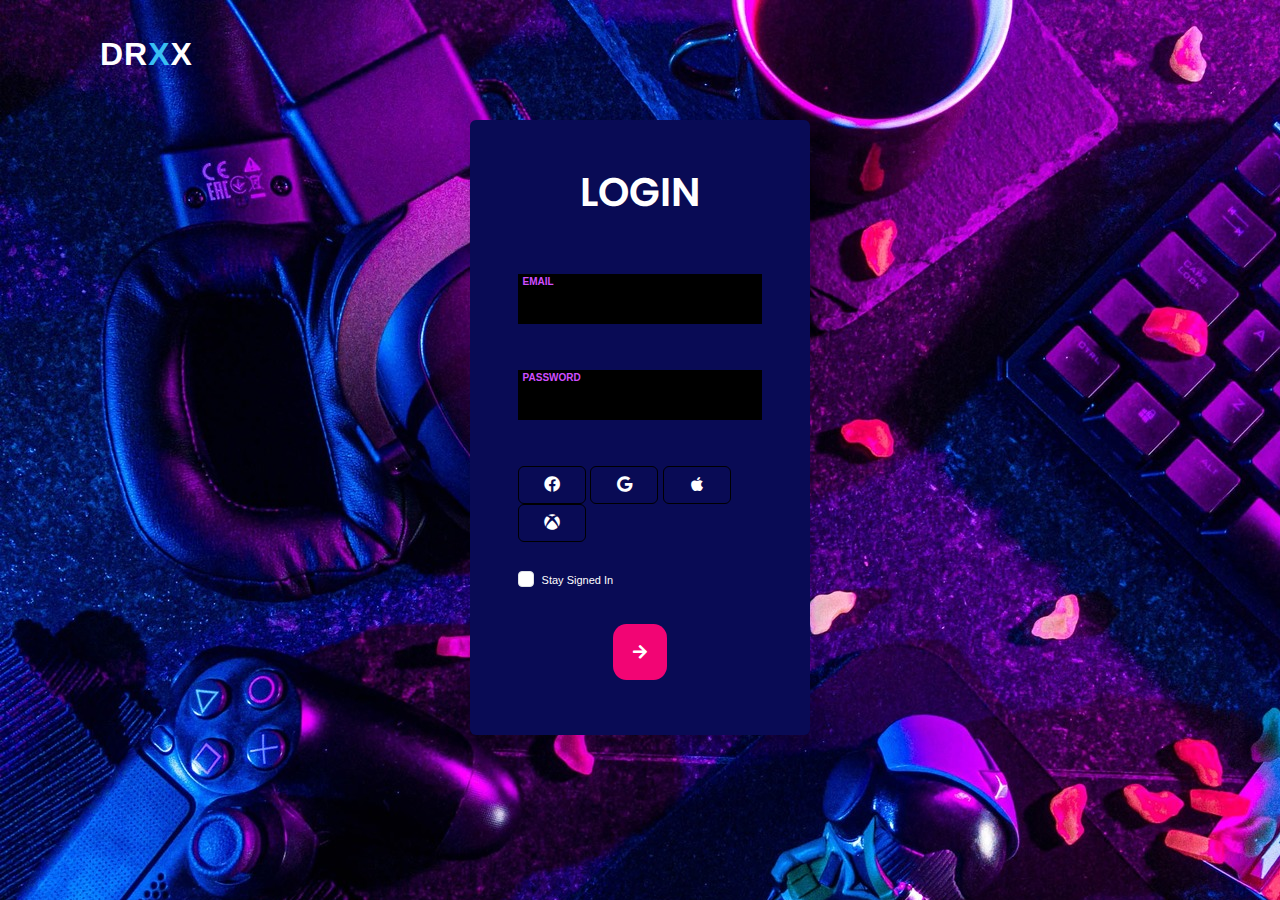
<file: loginpage.html>
<!DOCTYPE html>
<html lang="en">
<head>
    <meta charset="UTF-8">
    <meta http-equiv="X-UA-Compatible" content="IE=edge">
    <meta name="viewport" content="width=device-width, initial-scale=1.0">
    <title>Login Page</title>
    <link rel="stylesheet" href="mod7.css">
    <link rel="stylesheet" href="https://cdnjs.cloudflare.com/ajax/libs/font-awesome/6.4.0/css/all.min.css">
    <link rel="stylesheet" href="https://cdnjs.cloudflare.com/ajax/libs/font-awesome/5.14.0/css/all.min.css">
    <link rel="stylesheet"href="https://maxcdn.bootstrapcdn.com/font-awesome/4.5.0/css/font-awesome.min.css"/>
    <link rel="stylesheet" href="https://cdn.jsdelivr.net/npm/bootstrap@5.3.0-alpha3/dist/css/bootstrap.min.css">
</head>
<body>
    <header id="header">
        <a href="#" class="logo">DR<span>X</span>X</a>
      </header>
    <div class="kotak">
        <form class="container mt-5 shadow p-5 rounded-2" id="form-submit">
            <h1>LOGIN</h1>
            <div class="user-box  mb-3">
                <input type="text" name="" required="" id="email">
                <label>Email</label>
              </div>
              <div class="user-box  mb-3">
                <input type="password" name="" required="" id="password">
                <label>Password</label>
              </div>
            <div class="platform">
                <a href=""><button type="submit" class="btn fb btn-primary"><i class="fab fa-facebook icon"></i> </button></a>
                <a href=""><button type="submit" class="btn goo btn-primary"><i class="fab fa-google icon"></i> </button></a>
                <a href=""><button type="submit" class="btn apl btn-primary"><i class="fab fa-apple icon"></i> </button></a>
                <a href=""><button type="submit" class="btn xbox btn-primary"><i class="fab fa-xbox icon"></i> </button></a>
            </div>
            <div class="mb-3 form-check">
                <input type="checkbox" class="form-check-input" id="exampleCheck1">
                <label class="form-check-label" for="exampleCheck1">Stay Signed In</label>
              </div>
            <div class="subtn">
                <button type="submit" class="but"><a href="" class="a btn"> <i class="fas fa-arrow-right"></i></a></button> 
            </div>
           
          </form>
    </div>
    <script src="https://cdn.jsdelivr.net/npm/bootstrap@5.3.0-alpha3/dist/js/bootstrap.bundle.min.js"></script>
    <script>

        const formSubmit = document.getElementById('form-submit')
        const emailInput = document.getElementById('email')
        const passInput = document.getElementById('password')

        formSubmit.addEventListener('submit', e =>{
            e.preventDefault();
            alert("email : "+ emailInput.value + "\n" + "password : "+ passInput.value);
        })
    </script>
</body>
</html>
</file>
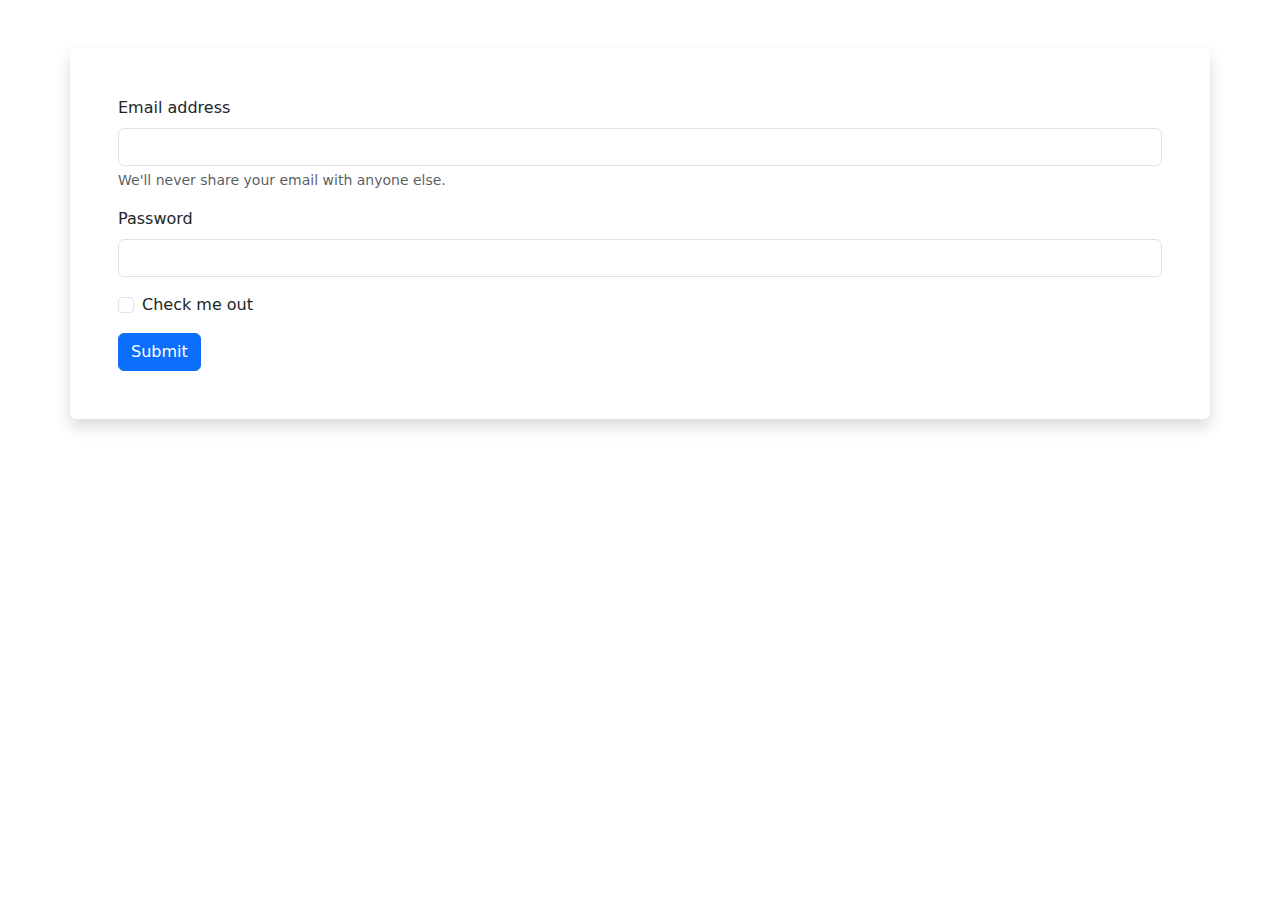
<file: sdasdasd.html>
<!DOCTYPE html>
<html lang="en">
<head>
    <meta charset="UTF-8">
    <meta http-equiv="X-UA-Compatible" content="IE=edge">
    <meta name="viewport" content="width=device-width, initial-scale=1.0">
    <title>Login Page</title>
    <link rel="stylesheet" href="   https://cdn.jsdelivr.net/npm/bootstrap@5.3.0-alpha3/dist/css/bootstrap.min.css">
</head>
<body>
    <form class="container mt-5 shadow p-5 rounded-2" id="form-submit">
        <div class="mb-3">
          <label for="exampleInputEmail1" class="form-label">Email address</label>
          <input type="email" class="form-control" id="email" aria-describedby="emailHelp">
          <div id="emailHelp" class="form-text">We'll never share your email with anyone else.</div>
        </div>
        <div class="mb-3">
          <label for="exampleInputPassword1" class="form-label">Password</label>
          <input type="password" class="form-control" id="password">
        </div>
        <div class="mb-3 form-check">
          <input type="checkbox" class="form-check-input" id="exampleCheck1">
          <label class="form-check-label" for="exampleCheck1">Check me out</label>
        </div>
        <button type="submit" class="btn btn-primary">Submit</button>
      </form>
    

    <script src="https://cdn.jsdelivr.net/npm/bootstrap@5.3.0-alpha3/dist/js/bootstrap.bundle.min.js"></script>
    <script>
        const bthE1 = document.querySelectorAll('.bth')

        const btnTest = document.querySelectorAll('#btn-test')
        window.addEventListener('scroll', ()=>{
            if(window.scrollY >= 100){
                btnTest.classLisst.remove('d-none')
                for(let i=0;i<bthE1.length; i++){
                    bthE1[i].classList.add('sticky-top')
                }
            }else{
                btnTest.classLisst.add('d-none')
                for (let i = 0; i < bthE1.length; i++) {
                    bthE1[i].classList.remove('sticky-top')
                    
                }
            }
        })

        const formSubmit = document.getElementById('form-submit')
        const emailInput = document.getElementById('email')
        const passInput = document.getElementById('password')

        formSubmit.addEventListener('submit', e =>{
            e.preventDefault();
            alert("email : "+ emailInput.value + "\n" + "password : "+ passInput.value);
        })
    </script>
</body>
</html>
</file>
<file: mod7.css>
*{
    font-family:Verdana, Geneva, Tahoma, sans-serif;
    padding: 0;
    margin: 0;
    text-decoration: none;
    list-style: none;
    box-sizing: border-box;
    scroll-behavior: smooth;    
}
@font-face{
	font-family: Poppins;
	src: url(Poppins-SemiBold.otf);
}
.user-box {
    position: relative;
  }


   .user-box input{
    width: 100%;
    height: 50px;
    padding: 10px 5px;
    font-size: 12px;
    color: #fff;
    margin-bottom: 30px;
    border: none;
    /* border: 2px black solid; */
    /* border-bottom: 1px solid #fff; */
    outline: none;
    background: #0d0f63;
  }
.user-box label{
    text-transform: uppercase;
    position: absolute;
    top: -10px;
    left: 5px;
    color: #d04eff;
    font-weight: 600;
    font-size: 10px;
    padding: 10px 0;
  
    pointer-events: none;
    transition: .5s;
  }
  .ha label {
    position: absolute;
    top:0;
    left: 0;
    padding: 10px 0;
    font-size: 16px;
    color: #fff;
    pointer-events: none;
    transition: .5s;
  }
  
body{
  
    background-repeat: no-repeat;
    background-attachment: fixed;
    
    background-size: cover;
    position: relative;
    width: 100%;
    height: 100vh;
    background: url(gaming6.jpg) fixed;
    /* background-image: linear-gradient(133deg, #090B55 0%, #752392 46%, #DA0A55 100%); */
}


  .a{
      padding:80px;
      text-decoration: none;
      color: white;
  }
  .a i{
      border-radius: 25%;
      padding:20px;
      background: #F20574;
      color: white;
  }
  .a i:hover{
      background: white;
      color: #F20574;
  }
.but{
  background-color: transparent;
  border: none;
  outline: none;
}
.subtn{
    padding-top: 10px;
    justify-content: center;
	  text-align: center;
    
}
.platform{
    margin-bottom: 25px;
}
.platform .btn{
   background-color: #090B55;
   border-color: #000000;
   width: 68px;
}
.platform .btn:hover{
    background-color: #DA0A55;
}
.fb{
    background-color: #090B55;
}

h1{
    font-family: "Poppins";
    text-align: center;
    padding-bottom: 50px;
}
.form-check-label{
    font-size: 11px;
}
#email, #password{
    background-color: black;
    color: white;
    border-color: #000000;
}
#header{
    position: absolute;
    top: 0;
    left:0;
    width: 100%;
    padding: 30px 100px;
    display: flex;
    justify-content:space-between;
    align-items: center;
    letter-spacing: 1px;
    z-index: 10000;
  }
  #header .logo{
    color: #fff;
    font-weight: 700;
    text-decoration: none;
    font-size: 2em;
    text-transform: uppercase;
  }

  span{
    color: #38BDF2;
  }
.kotak{
    padding: 8vh;
    
}

#form-submit{
    display: block;
    margin-top: 100px;
    justify-content: center;
    align-items: center;
    width: 30%;
    background-color: #090B55;
  /*     
    background: linear-gradient(#010B40 0 0) left / var(--p,0) no-repeat;
    transition: .4s,background-position 0s; */
    color: white; 
    background-repeat:no-repeat;
    background-position: center;

}
#form-submit:hover{
    /* background-image: linear-gradient(133deg, #FF386E 0%, #F39D00 46%, #481475 100%);
    transition: 2s; */

background-color: #090B55;
transition: .5s;

    /* --p: 100%;
    background-position: right; */
}
/* #form-submit{
    display: block;
    margin-top: 100px;
    justify-content: center;
    align-items: center;
    width: 50%;
    background-color: black;
    color: white; 
    background-repeat:no-repeat;
    background-position: center;
}
#form-submit:hover{
    background-image: linear-gradient(133deg, #FF386E 0%, #F39D00 46%, #481475 100%);
    transition: 2s;
} */
.container{
    width: 1000%;
    
}
body::-webkit-scrollbar {
    width: 10px;               
}
body::-webkit-scrollbar-track {
    background-color: transparent;        
}
body::-webkit-scrollbar-thumb {
    background-color: #481475; 
    border-radius: 100px;       
}
/* #form-submit {
    width: 50%;
    --c: #1095c1;
    line-height: 1.2em;
    background:
      conic-gradient(from -135deg at 100%  50%,var(--c) 90deg,#0000 0) 
        0    var(--p,0%)/var(--s,0%) 200% no-repeat,
      conic-gradient(from -135deg at 100% 50%,#0000 90deg,var(--c) 0) 
        100% var(--p,0%)/var(--s,0%) 200% no-repeat;
    transition: .4s ease-in, background-position 0s;
  }
  #form-submit:hover {
    --p: 100%;
  --s: calc(50% + .61em);
  } */
</file>
